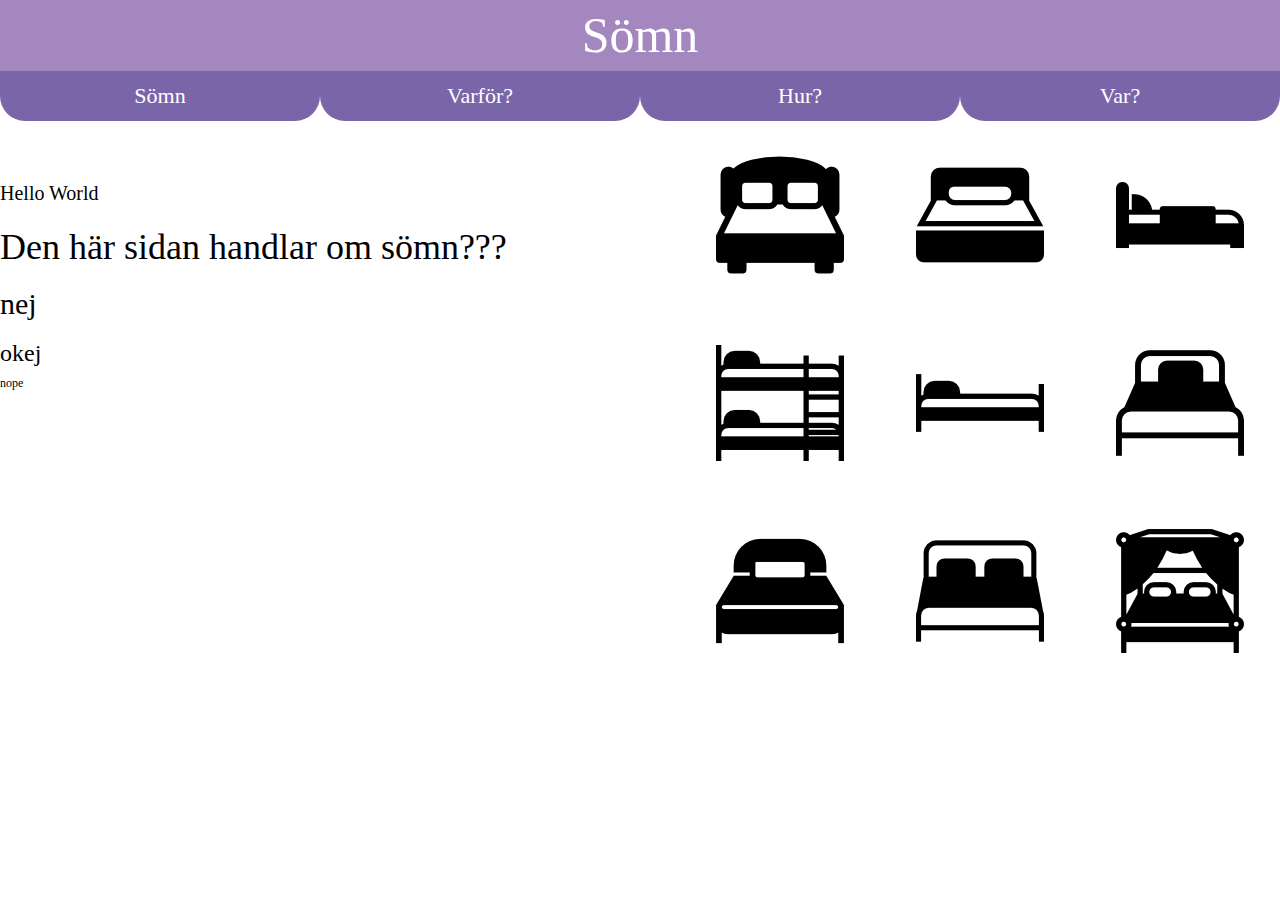
<file: blank.html>
<!-- Tala om att det är html-dokument -->
<!DOCTYPE html>

<!-- Alla element ska finnas inom html-taggen -->
<html>
<!-- I head placeras saker som inte är innehåll, tex css-filer och javascript -->
<head>
    <!-- Dessa 3 meta-taggar måste vara först i head för att alla tecken (åäö) och Bootstrap ska fungera korrekt -->
    <meta charset="utf-8">
    <meta http-equiv="X-UA-Compatible" content="IE=edge">
    <meta name="viewport" content="width=device-width, initial-scale=1">

    <!-- Koppla in Bootstrap css -->
    <link rel="stylesheet" type="text/css" href="css/bootstrap.css">
    <!-- Koppla in egen CSS-fil style.css OBS! Ha den som sista css-fil -->
    <link rel="stylesheet" type ="text/css" href="css/style.css">

    <!-- Koppla in Bootstrap och JQuery javascript -->
    <script type="text/javascript" src="js/jquery.min.js"></script>
    <script type="text/javascript" src="js/bootstrap.min.js"></script>

    <!-- Koppla in egen JavaScript-fil funktion.js OBS! Ha den som sista js-fil -->
    <script type="text/javascript" src="js/funktion.js"></script>
    
    <!-- I title skriver du titeln som webbläsarfönstret ska ha när den här sidan besöks-->
    <title>zzzZZZzzz</title>
</head>

<!-- I body finns allt innehåll på hemsidan -->
<body>
    <header> 
        Sömn 
    </header>
            <div class="row">
                <div class="col-sm-3">
                    <a class= "btn btn-default btn-block btn-lg " href="blank.html">Sömn</a>
                </div>
                <div class="col-sm-3">
                    <a class= "btn btn-default btn-block btn-lg" href="blank.html">Varför?</a>
                </div>
                <div class="col-sm-3">
                    <a class="btn btn-default btn-block btn-lg" href="blank.html">Hur?</a>
                </div> 
                <div class="col-sm-3">
                    <a class="btn btn-default btn-block btn-lg" href="blank.html">Var?</a>
                </div>
            </div>
    <img id="sideimage" src="bilder/beds.png">
    <main>
        <a href="https://google.se">Google</a>
        <p> Hello World </p>
        <h1> Den här sidan handlar om sömn??? </h1>
        <h2> nej </h2>
        <h3> okej </h3>
        <h6> nope </h6>
    </main>
</body>
</html>
</file>
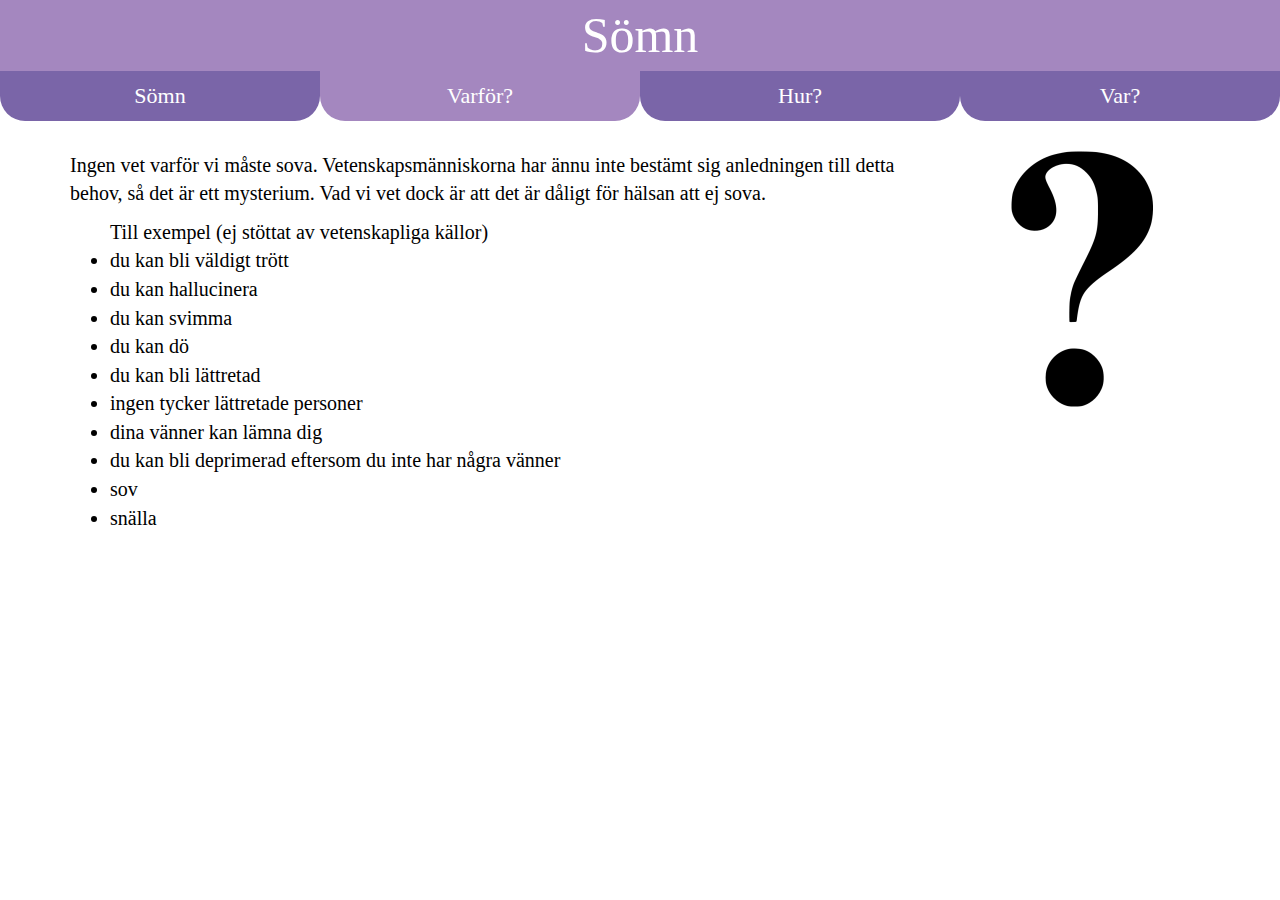
<file: menyval1.html>
<!-- Tala om att det är html-dokument -->
<!DOCTYPE html>

<!-- Alla element ska finnas inom html-taggen -->
<html>
<!-- I head placeras saker som inte är innehåll, tex css-filer och javascript -->
<head>
    <!-- Dessa 3 meta-taggar måste vara först i head för att alla tecken (åäö) och Bootstrap ska fungera korrekt -->
    <meta charset="utf-8">
    <meta http-equiv="X-UA-Compatible" content="IE=edge">
    <meta name="viewport" content="width=device-width, initial-scale=1">

    <!-- Koppla in Bootstrap css -->
    <link rel="stylesheet" type="text/css" href="css/bootstrap.css">
    <!-- Koppla in egen CSS-fil style.css OBS! Ha den som sista css-fil -->
    <link rel="stylesheet" type ="text/css" href="css/style.css">

    <!-- Koppla in och JQuery Bootstrap javascript -->
    <script type="text/javascript" src="js/jquery.min.js"></script>
    <script type="text/javascript" src="js/bootstrap.min.js"></script>

    <!-- I title skriver du titeln som webbläsarfönstret ska ha när den här sidan besöks-->
    <title>Sömn</title>
    <link rel="icon" type="image/png" href="bilder/super-moon.png">

    
</head>

<!-- I body finns allt innehåll på hemsidan -->
<body ng-app="app">

    <!-- I nav finns alla länkar eller knappar för navigering, tex en menyrad -->
    <header> 
        Sömn 
    </header>
    <div class="row">
        <div class="col-sm-3 " >
            <a class= "btn btn-default btn-block btn-lg" href="index.html">Sömn</a>
        </div>
        <div class="col-sm-3">
            <a class= "btn btn-default btn-block btn-lg" id="chosen" href="menyval1.html">Varför?</a>
        </div>
        <div class="col-sm-3">
            <a class= "btn btn-default btn-block btn-lg" href="menyval2.html">Hur?</a>
        </div>
        <div class="col-sm-3">
            <a class= "btn btn-default btn-block btn-lg" href="menyval3.html">Var?</a>
        </div>
    </div>
    
    <main> 
        <div class= "container">
            <a href="https://google.se"><img id= "sideimage" src="bilder/fragetecken.png"></a>
            <p>Ingen vet varför vi måste sova. Vetenskapsmänniskorna har ännu inte bestämt sig anledningen till detta behov, så det är ett mysterium. Vad vi vet dock är att det är dåligt för hälsan att ej sova.</p>

            <ul>Till exempel (ej stöttat av vetenskapliga källor)
                <li> du kan bli väldigt trött</li>
                <li> du kan hallucinera</li>
                <li> du kan svimma</li>
                <li> du kan dö</li>
                <li> du kan bli lättretad</li>
                <li> ingen tycker lättretade personer</li>
                <li> dina vänner kan lämna dig</li>
                <li> du kan bli deprimerad eftersom du inte har några vänner</li>
                <li> sov</li>
                <li> snälla</li>
            </ul>
        </div>
    </main>

</body>
</html>
</file>
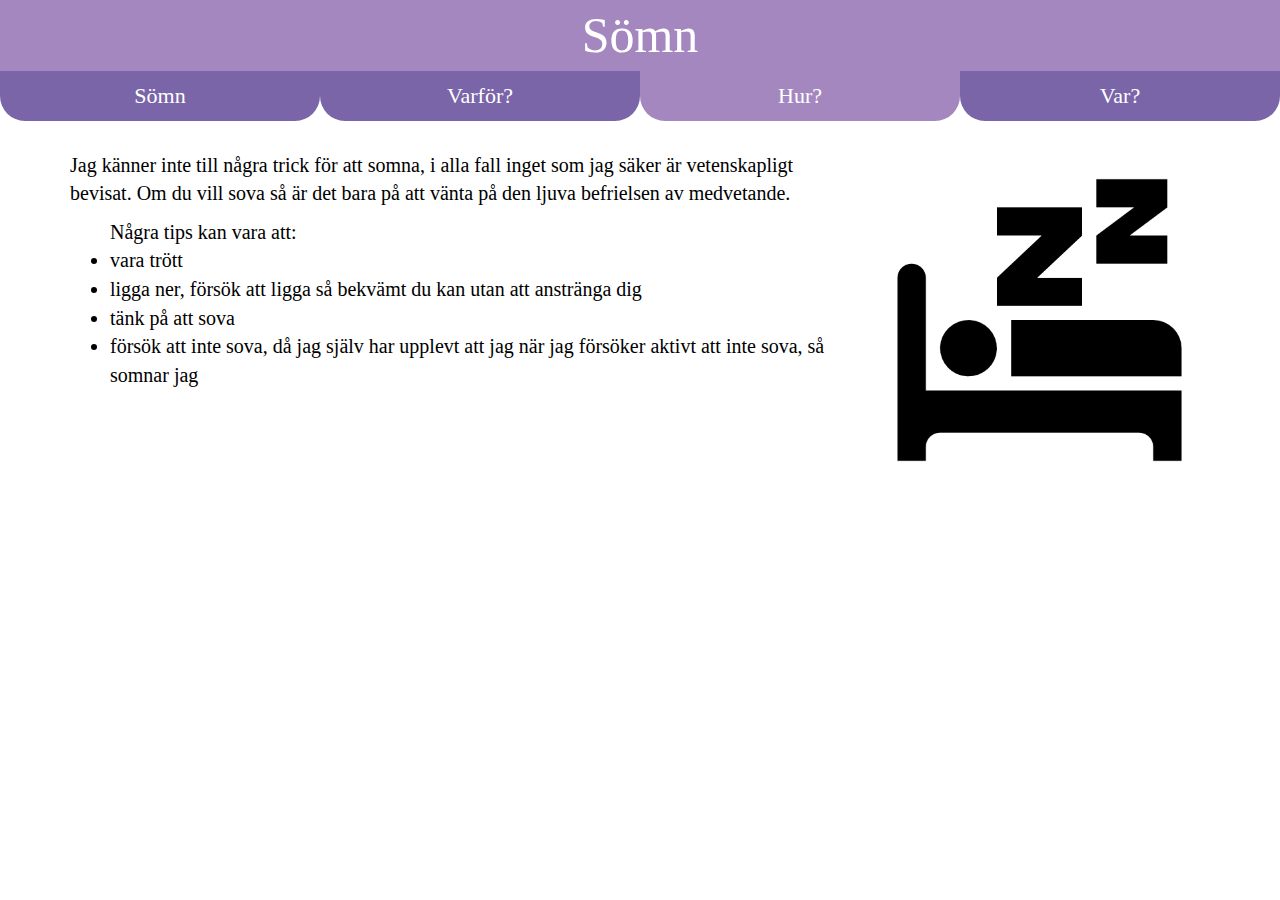
<file: menyval2.html>
<!-- Tala om att det är html-dokument -->
<!DOCTYPE html>

<!-- Alla element ska finnas inom html-taggen -->
<html>
<!-- I head placeras saker som inte är innehåll, tex css-filer och javascript -->
<head>
    <!-- Dessa 3 meta-taggar måste vara först i head för att alla tecken (åäö) och Bootstrap ska fungera korrekt -->
    <meta charset="utf-8">
    <meta http-equiv="X-UA-Compatible" content="IE=edge">
    <meta name="viewport" content="width=device-width, initial-scale=1">

    <!-- Koppla in Bootstrap css -->
    <link rel="stylesheet" type="text/css" href="css/bootstrap.css">
    <!-- Koppla in egen CSS-fil style.css OBS! Ha den som sista css-fil -->
    <link rel="stylesheet" type ="text/css" href="css/style.css">

    <!-- Koppla in och JQuery Bootstrap javascript -->
    <script type="text/javascript" src="js/jquery.min.js"></script>
    <script type="text/javascript" src="js/bootstrap.min.js"></script>

    <!-- Koppla in egen JavaScript-fil funktion.js OBS! Ha den som sista js-fil -->
    <script type="text/javascript" src="js/funktion.js"></script>

    <!-- I title skriver du titeln som webbläsarfönstret ska ha när den här sidan besöks-->
    <title>Sömn</title>
    <link rel="icon" type="image/png" href="bilder/super-moon.png">
</head>

<!-- I body finns allt innehåll på hemsidan -->
<body>

    <!-- I nav finns alla länkar eller knappar för navigering, tex en menyrad -->
    <header> 
        Sömn 
    </header>
    <div class="row">
        <div class="col-sm-3"  >
            <a class= "btn btn-default btn-block btn-lg" href="index.html">Sömn</a>
        </div>
        <div class="col-sm-3">
            <a class= "btn btn-default btn-block btn-lg" href="menyval1.html">Varför?</a>
        </div>
        <div class="col-sm-3" >
            <a class= "btn btn-default btn-block btn-lg" id="chosen" href="menyval2.html">Hur?</a>
        </div>
        <div class="col-sm-3">
            <a class= "btn btn-default btn-block btn-lg" href="menyval3.html">Var?</a>
        </div>
    </div>

    <main>
        <div class= "container">
            <img height="338" width="340.6" id= "sideimage" src="bilder/sleep.png">
            <p>Jag känner inte till några trick för att somna, i alla fall inget som jag säker är vetenskapligt bevisat. Om du vill sova så är det bara på att vänta på den ljuva befrielsen av medvetande.</p>

            <ul>Några tips kan vara att:
                <li> vara trött</li>
                <li> ligga ner, försök att ligga så bekvämt du kan utan att anstränga dig</li>
                <li> tänk på att sova</li>
                <li> försök att inte sova, då jag själv har upplevt att jag när jag försöker aktivt att inte sova, så somnar jag</li>
            </ul>
        </div>
    </main>






</body>
</html>
</file>
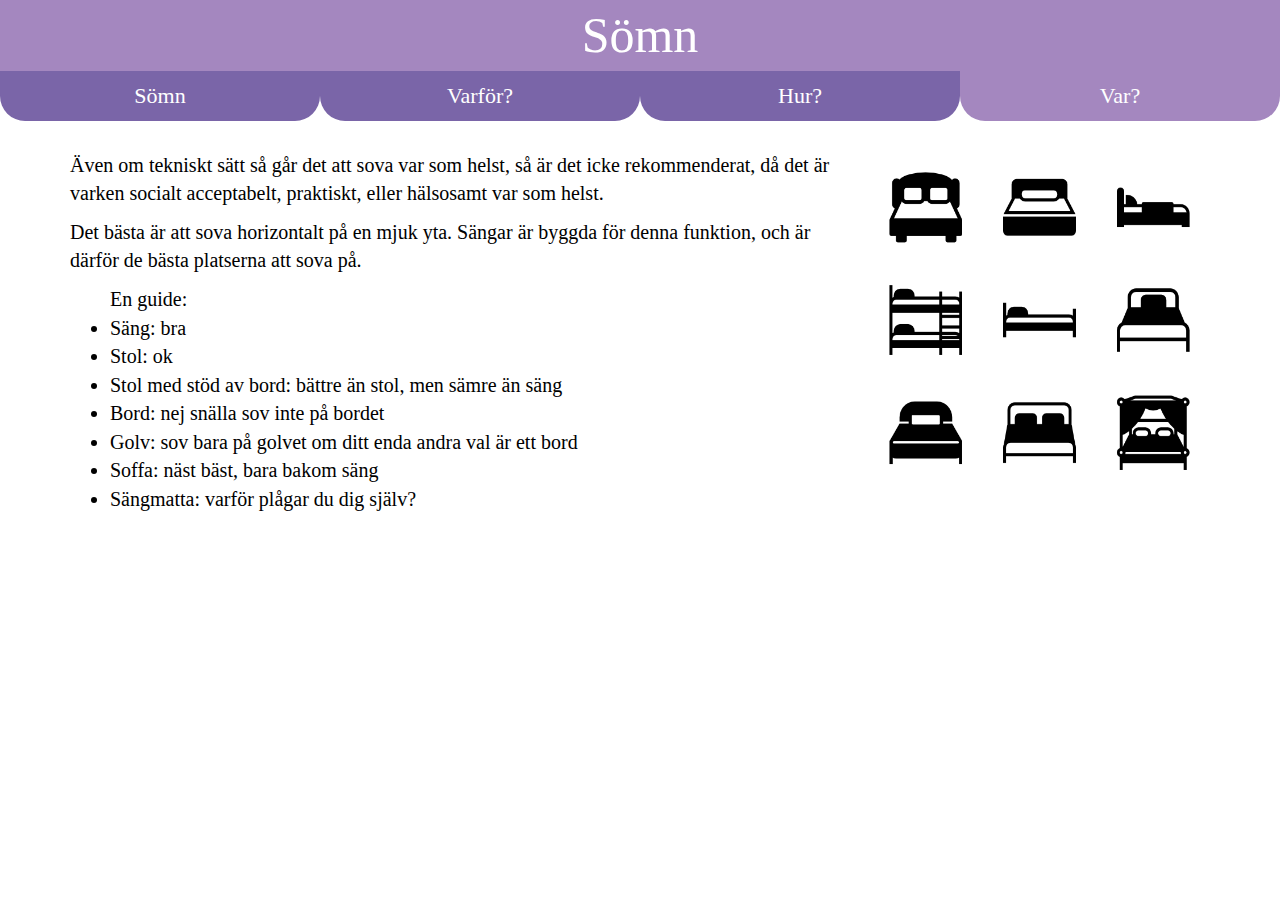
<file: menyval3.html>
<!-- Tala om att det är html-dokument -->
<!DOCTYPE html>

<!-- Alla element ska finnas inom html-taggen -->
<html>
<!-- I head placeras saker som inte är innehåll, tex css-filer och javascript -->
<head>
    <!-- Dessa 3 meta-taggar måste vara först i head för att alla tecken (åäö) och Bootstrap ska fungera korrekt -->
    <meta charset="utf-8">
    <meta http-equiv="X-UA-Compatible" content="IE=edge">
    <meta name="viewport" content="width=device-width, initial-scale=1">

    <!-- Koppla in Bootstrap css -->
    <link rel="stylesheet" type="text/css" href="css/bootstrap.css">
    <!-- Koppla in egen CSS-fil style.css OBS! Ha den som sista css-fil -->
    <link rel="stylesheet" type ="text/css" href="css/style.css">

    <!-- Koppla in och JQuery Bootstrap javascript -->
    <script type="text/javascript" src="js/jquery.min.js"></script>
    <script type="text/javascript" src="js/bootstrap.min.js"></script>

    <!-- Koppla in egen JavaScript-fil funktion.js OBS! Ha den som sista js-fil -->
    <script type="text/javascript" src="js/funktion.js"></script>

    <!-- I title skriver du titeln som webbläsarfönstret ska ha när den här sidan besöks-->
    <title>Sömn</title>
    <link rel="icon" type="image/png" href="bilder/super-moon.png">
</head>

<!-- I body finns allt innehåll på hemsidan -->
<body>

    <!-- I nav finns alla länkar eller knappar för navigering, tex en menyrad -->
    <header> 
        Sömn 
    </header>
    <div class="row">
        <div class="col-sm-3" >
            <a class= "btn btn-default btn-block btn-lg" href="index.html">Sömn</a>
        </div>
        <div class="col-sm-3">
            <a class= "btn btn-default btn-block btn-lg" href="menyval1.html">Varför?</a>
        </div>
        <div class="col-sm-3">
            <a class= "btn btn-default btn-block btn-lg" href="menyval2.html">Hur?</a>
        </div>
        <div class="col-sm-3" >
        <a class= "btn btn-default btn-block btn-lg" id="chosen" href="menyval3.html">Var?</a>
        </div>
    </div>       
    <main>
        <div class= "container">
            <img height="338" width="340.6" id= "sideimage" src="bilder/beds.png">   
            <p>Även om tekniskt sätt så går det att sova var som helst, så är det icke rekommenderat, då det är varken socialt acceptabelt, praktiskt, eller hälsosamt var som helst.</p>

            <p>Det bästa är att sova horizontalt på en mjuk yta. Sängar är byggda för denna funktion, och är därför de bästa platserna att sova på.</p>

            <ul>En guide:
                <li> Säng: bra</li>
                <li> Stol: ok</li>
                <li> Stol med stöd av bord: bättre än stol, men sämre än säng</li>
                <li> Bord: nej snälla sov inte på bordet</li>
                <li> Golv: sov bara på golvet om ditt enda andra val är ett bord</li>
                <li> Soffa: näst bäst, bara bakom säng</li>
                <li> Sängmatta: varför plågar du dig själv?</li>
            </ul>
        </div>
    </main>








</body>
</html>
</file>
<file: css/style.css>
main {

	color: black;
	font-size:20px;
	font-family:Georgia;
	margin-top:30px;
	margin-bottom:10px;
}


#sideimage {
    float: right;
    margin: 0 0 10px 10px;
}

#chosen{
	background-color: #a487bf;
}

header {
	text-align:center;
	background-color: #a487bf;
	color:white;
	font-size:50px;
	font-family:Georgia;
}


.col-sm-3 >a:hover {
	color:white;
	background-color:#8F76B4;
}

.row {
	margin-left:0px;
	margin-right:0px;
	border:none;
	padding:none;
}
.btn {
	background-color:#7a65a8;
	padding:none;
	border:none;
	color:white;
	font-size:22px;
	font-family:Georgia;
	border-bottom-right-radius: 25px;
	border-bottom-left-radius:25px;
	border-top-right-radius:0px;
	border-top-left-radius:0px;
	margin-left:-15px;
	width: 320px;
}

.kommentarsida {
	width: 316px;
}

#commentbtn {
	background-color:#7a65a8;
	border-radius:12px;
	margin-left:2px;
}

#comments {
	margin:10px;
}

.kommentar {
	overflow-wrap: break-word;
}

h2 {
	font-family:Georgia;
}
</file>
